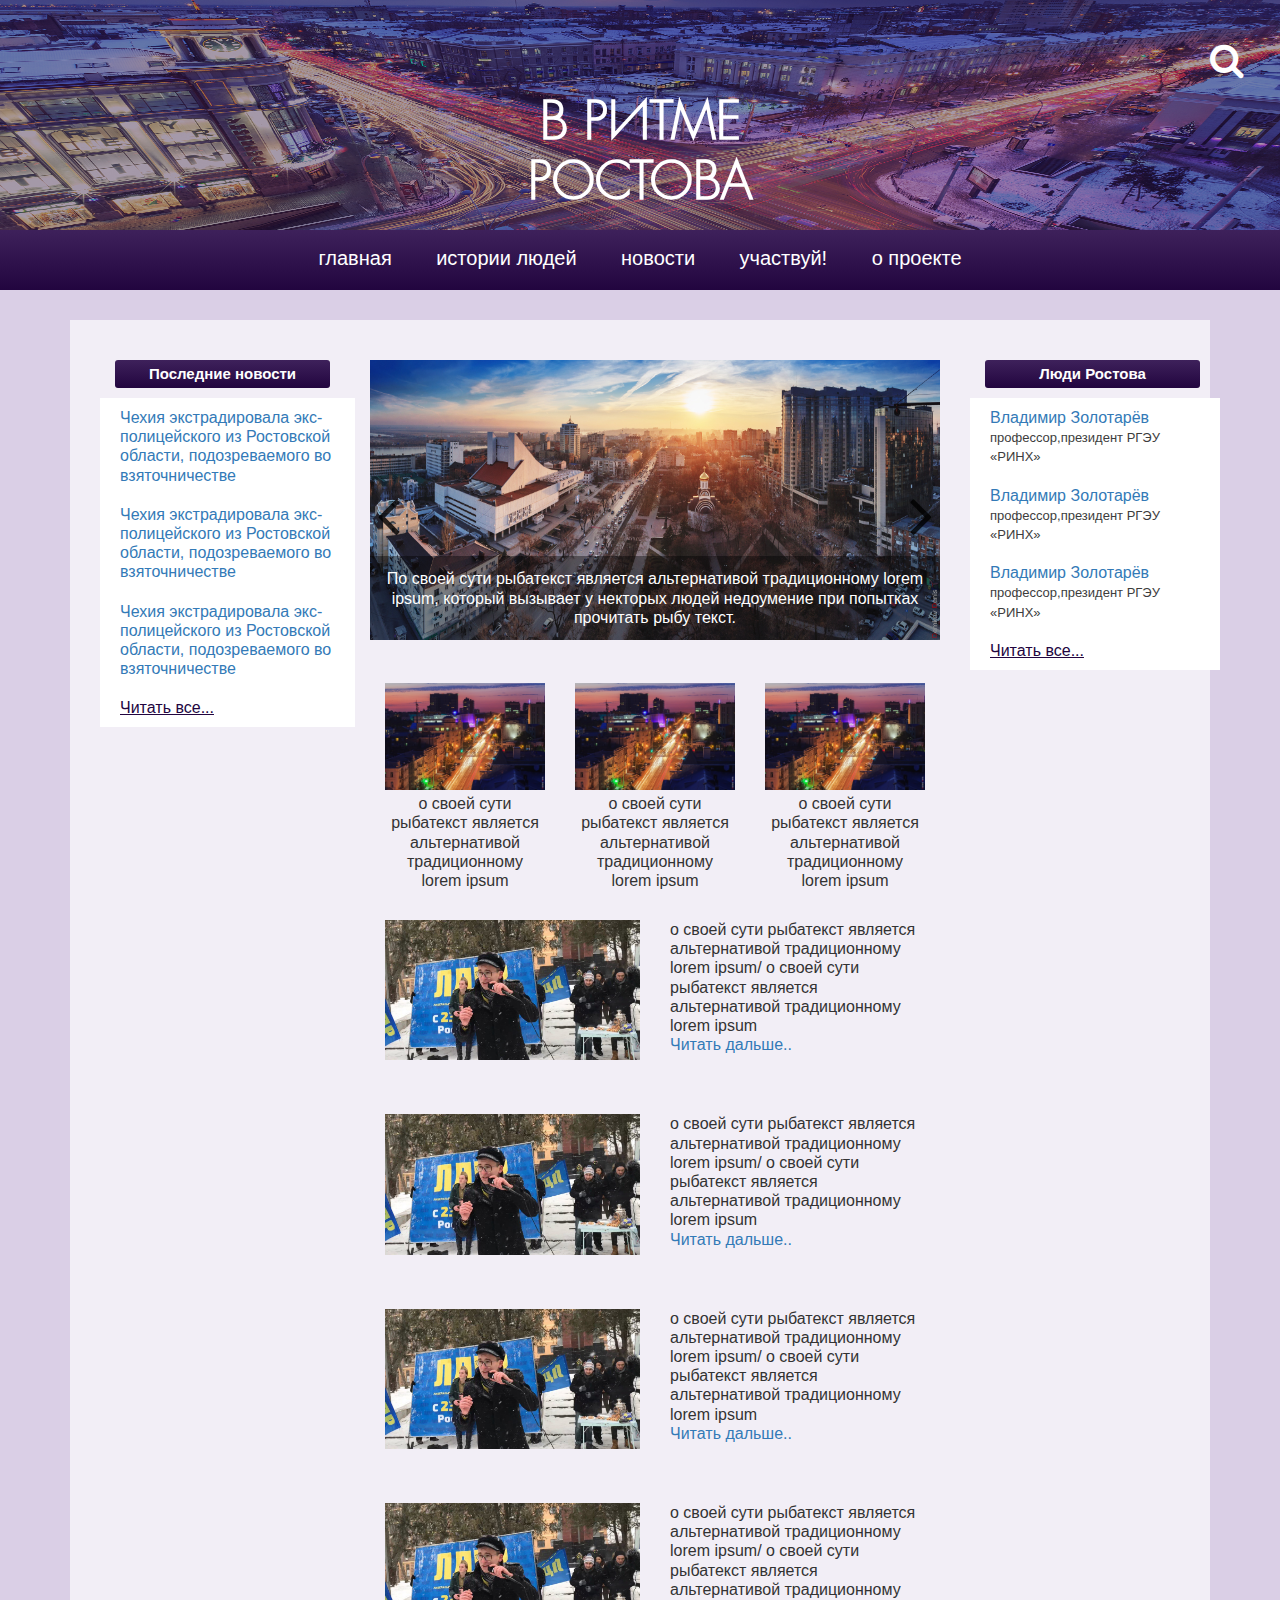
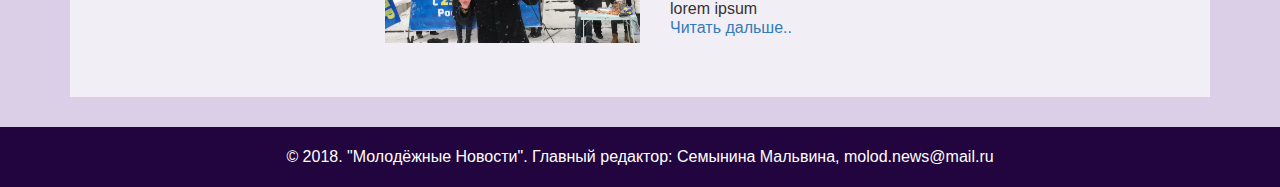
<file: githab/index.html>
<!DOCTYPE html>
<!--[if lt IE 7 ]><html class="ie ie6" lang="en"> <![endif]-->
<!--[if IE 7 ]><html class="ie ie7" lang="en"> <![endif]-->
<!--[if IE 8 ]><html class="ie ie8" lang="en"> <![endif]-->
<!--[if (gte IE 9)|!(IE)]><!--><html lang="ru"> <!--<![endif]-->

<head>

	<meta charset="utf-8">

	<title>В ритме Ростова</title>
	<meta name="description" content="">

	

	<link rel="stylesheet" href="libs/bootstrap/css/bootstrap-grid.min.css">
	<link rel="stylesheet" href="libs/font-awesome-4.7.0/css/font-awesome.min.css">
	<link rel="stylesheet" href="libs/OwlCarousel2-2.2.1/dist/assets/owl.carousel.min.css">

	
	<link rel="stylesheet" href="css/fonts.css">
	<link rel="stylesheet" href="css/main.css">
	<link rel="stylesheet" href="css/reset.css">
	<script src="https://vk.com/js/api/openapi.js?152" type="text/javascript"></script>
	
</head>

<body>
<header class="header">
<div class="search">
	<a href="#"><i class="fa fa-search" aria-hidden="true"></i></a>
</div>
<div class="content_header">
	<h1>в ритме <br>ростова</h1>
	</div>
</header>
<section class="menu">
	<div class="container">
		<div class="col-md-12">
			<ul>
				<li class="one"><a href="#">главная</a></li>
				<li><a href="#">истории людей</a></li>
				<li><a href="#">новости</a></li>
				<li><a href="#">участвуй!</a></li>
				<li><a href="#">о проекте</a></li>
			</ul>
		</div>
	</div>
</section>

<section class="content">
	<div class="container">
	<div class="row">
		<div class="col-md-12">
			<div class="col-md-3 content_left">
				<div class="line_left">
					<h2>Последние новости</h2>
				</div>
				<div class="left_text">
					<a href="#">Чехия экстрадировала экс-полицейского из Ростовской области, подозреваемого во взяточничестве</a>

					<a href="#">Чехия экстрадировала экс-полицейского из Ростовской области, подозреваемого во взяточничестве</a>

					<a href="#">Чехия экстрадировала экс-полицейского из Ростовской области, подозреваемого во взяточничестве</a>

					<a href="#" class="then">Читать все...</a>

				</div>
			</div>
			
			<div class="col-md-6 content_center">
				<div class="row">
			<div class="owl-carousel owl-theme">
				<div class="top_slider">
					<img src="img/2000-Demkov_Denis-76b5becf8e06dee1f8dfa87249d33e84.jpg" alt="Ростов">
					<div class="top_slider_text">
					<span>По своей сути рыбатекст является альтернативой традиционному lorem ipsum, который вызывает у некторых людей недоумение при попытках прочитать рыбу текст.</span>
					</div>
				</div>
				<div class="top_slider">
					<img src="img/z_bf9f5bfd.jpg" alt="Ростов">
					<div class="top_slider_text">
					<span>По своей сути рыбатекст является альтернативой традиционному lorem ipsum, который вызывает у некторых людей недоумение при попытках прочитать рыбу текст.</span>
					</div>
				</div>
				<div class="top_slider">
					<img src="img/FwNWOuwApkw.jpg" alt="Ростов">
					<div class="top_slider_text">
					<span>По своей сути рыбатекст является альтернативой традиционному lorem ipsum, который вызывает у некторых людей недоумение при попытках прочитать рыбу текст.</span>
					</div>
				</div>
	        </div>
          </div>

	      
		<div class="content-center">
			<div class="row">
			<div class="col-md-4">
				<img src="img/cf5e500fffe499f51f43803e56a9f571.jpg" alt="#">
				<p>о своей сути рыбатекст является альтернативой традиционному lorem ipsum</p>
			</div>
			<div class="col-md-4">
				<img src="img/cf5e500fffe499f51f43803e56a9f571.jpg" alt="#">
				<p>о своей сути рыбатекст является альтернативой традиционному lorem ipsum</p>		
			</div>
			<div class="col-md-4">
				<img src="img/cf5e500fffe499f51f43803e56a9f571.jpg" alt="#">
				<p>о своей сути рыбатекст является альтернативой традиционному lorem ipsum</p>
			</div>
		</div>			
	</div>

	<div class="text-center">
		<div class="text-one">
			<div class="row">
		<div class="col-md-6">
		<div class="img_left">
			<img src="img/FwNWOuwApkw.jpg" alt="#">
		</div>
		</div>
		<div class="col-md-6">
			<p>о своей сути рыбатекст является альтернативой традиционному lorem ipsum/ о своей сути рыбатекст является альтернативой традиционному lorem ipsum</p><a href="#">Читать дальше..</a>
		</div>
		</div>
		</div>

         
		<div class="text-one">
			<div class="row">
		<div class="col-md-6">
		<div class="img_left">
			<img src="img/FwNWOuwApkw.jpg" alt="#">
		</div>
		</div>
		<div class="col-md-6">
			<p>о своей сути рыбатекст является альтернативой традиционному lorem ipsum/ о своей сути рыбатекст является альтернативой традиционному lorem ipsum</p><a href="#">Читать дальше..</a>
		</div>
		</div>
		</div>

				<div class="text-one">
			<div class="row">
		<div class="col-md-6">
		<div class="img_left">
			<img src="img/FwNWOuwApkw.jpg" alt="#">
		</div>
		</div>
		<div class="col-md-6">
			<p>о своей сути рыбатекст является альтернативой традиционному lorem ipsum/ о своей сути рыбатекст является альтернативой традиционному lorem ipsum</p><a href="#">Читать дальше..</a>
		</div>
		</div>
		</div>

				<div class="text-one">
			<div class="row">
		<div class="col-md-6">
		<div class="img_left">
			<img src="img/FwNWOuwApkw.jpg" alt="#">
		</div>
		</div>
		<div class="col-md-6">
			<p>о своей сути рыбатекст является альтернативой традиционному lorem ipsum/ о своей сути рыбатекст является альтернативой традиционному lorem ipsum</p><a href="#">Читать дальше..</a>
		</div>
		</div>
		</div>
	</div>
	
		</div>

			<div class="col-md-3 content_right">
				<div class="col-md-3 content_right">
				<div class="line_right">
					<h2>Люди Ростова</h2>
				</div>
				<div class="right_text">
					<a href="#">Владимир Золотарёв
						<br><span>профессор,президент РГЭУ «РИНХ»</span></a>

					<a href="#">Владимир Золотарёв
						<br><span>профессор,президент РГЭУ «РИНХ»</span></a>

					<a href="#">Владимир Золотарёв
						<br><span>профессор,президент РГЭУ «РИНХ»</span></a>

					<a href="#" class="then">Читать все...</a>
				</div>

				<div class="vk-widgets">
			<!-- VK Widget -->
<div id="vk_groups"></div>
<script type="text/javascript">
VK.Widgets.Group("vk_groups", {mode: 3}, 45322023);
</script>
</div>

			</div>
			</div>

		</div>
	</div>

	</div>	
</section>


	
<footer>
	<p>© 2018. "Молодёжные Новости". Главный редактор: Семынина Мальвина, molod.news@mail.ru</p>
</footer>

	




	<!--[if lt IE 9]>
	<script src="libs/html5shiv/es5-shim.min.js"></script>
	<script src="libs/html5shiv/html5shiv.min.js"></script>
	<script src="libs/html5shiv/html5shiv-printshiv.min.js"></script>
	<script src="libs/respond/respond.min.js"></script>
	<![endif]-->

	<script src="libs/jquery/jquery-1.11.2.min.js"></script>
	<script src="libs/OwlCarousel2-2.2.1/dist/owl.carousel.min.js"></script>

	
	<script src="js/common.js"></script>
	
</body>
</html>
</file>
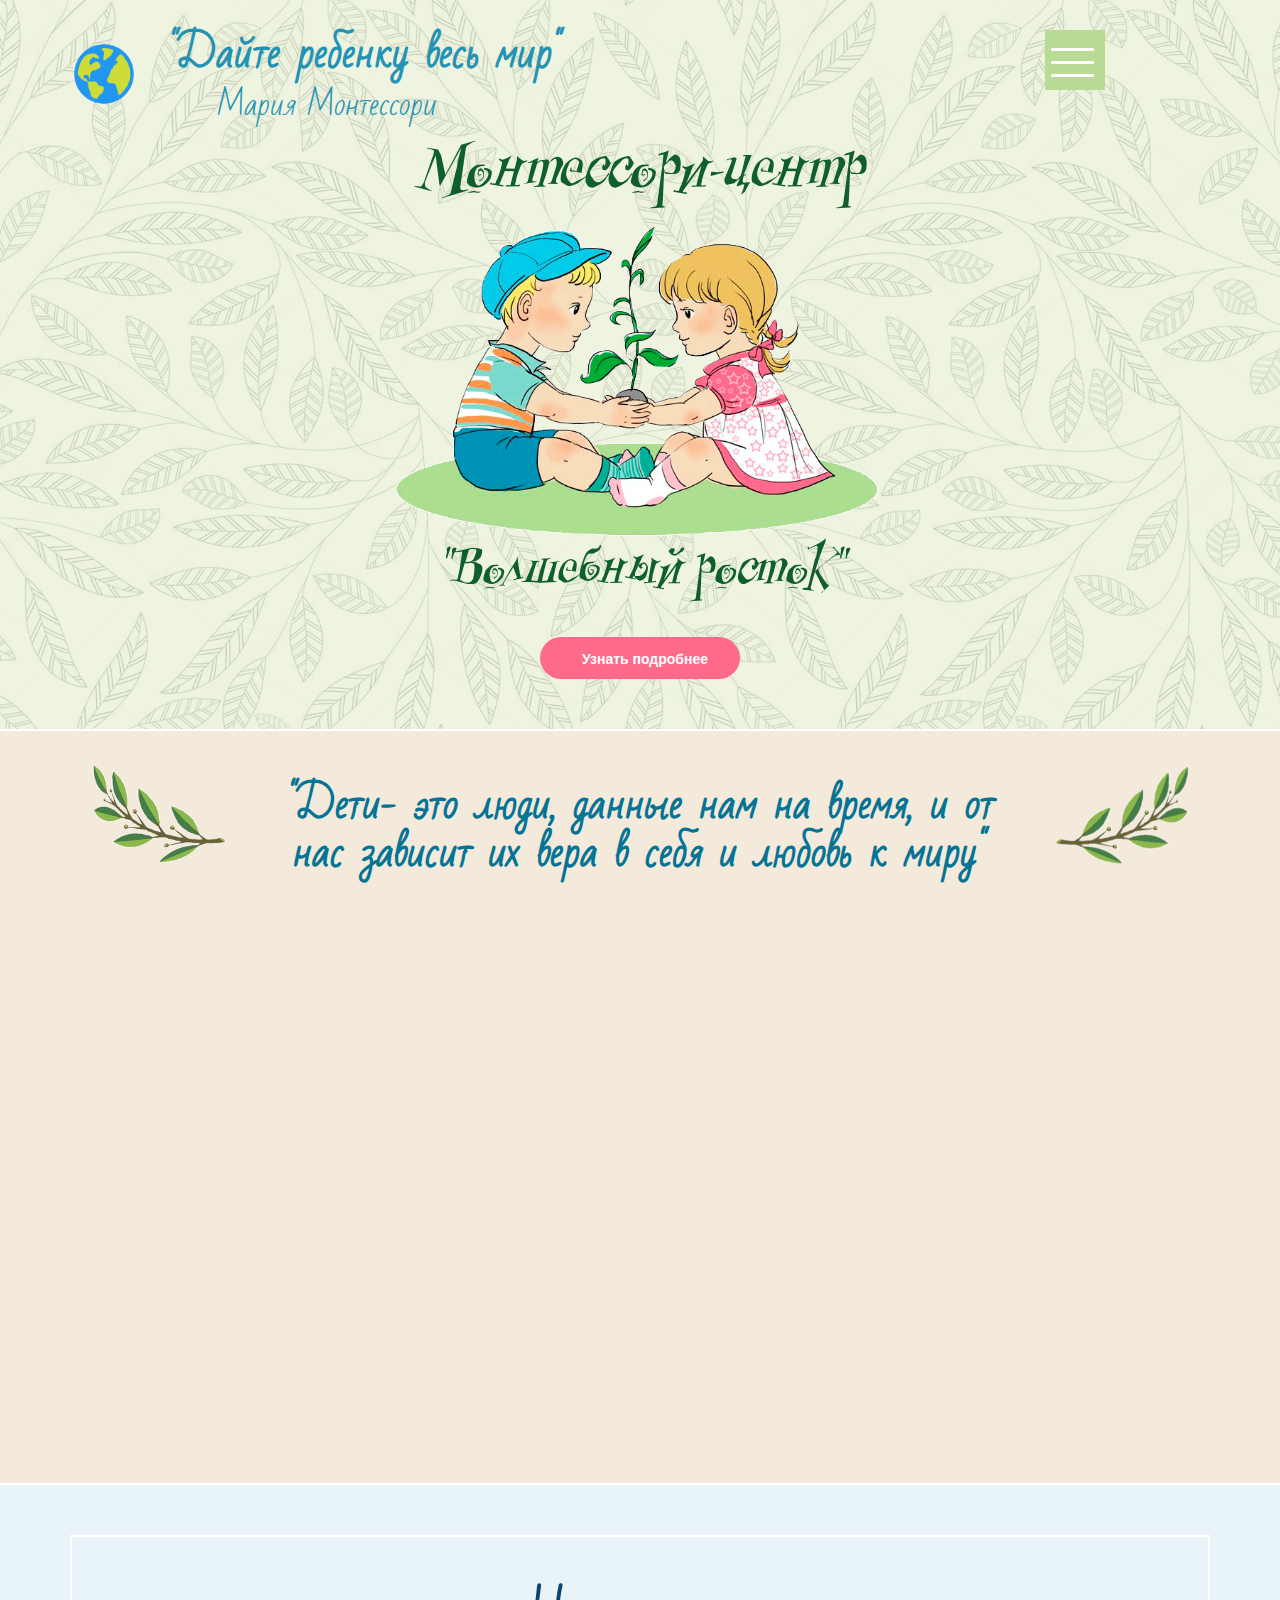
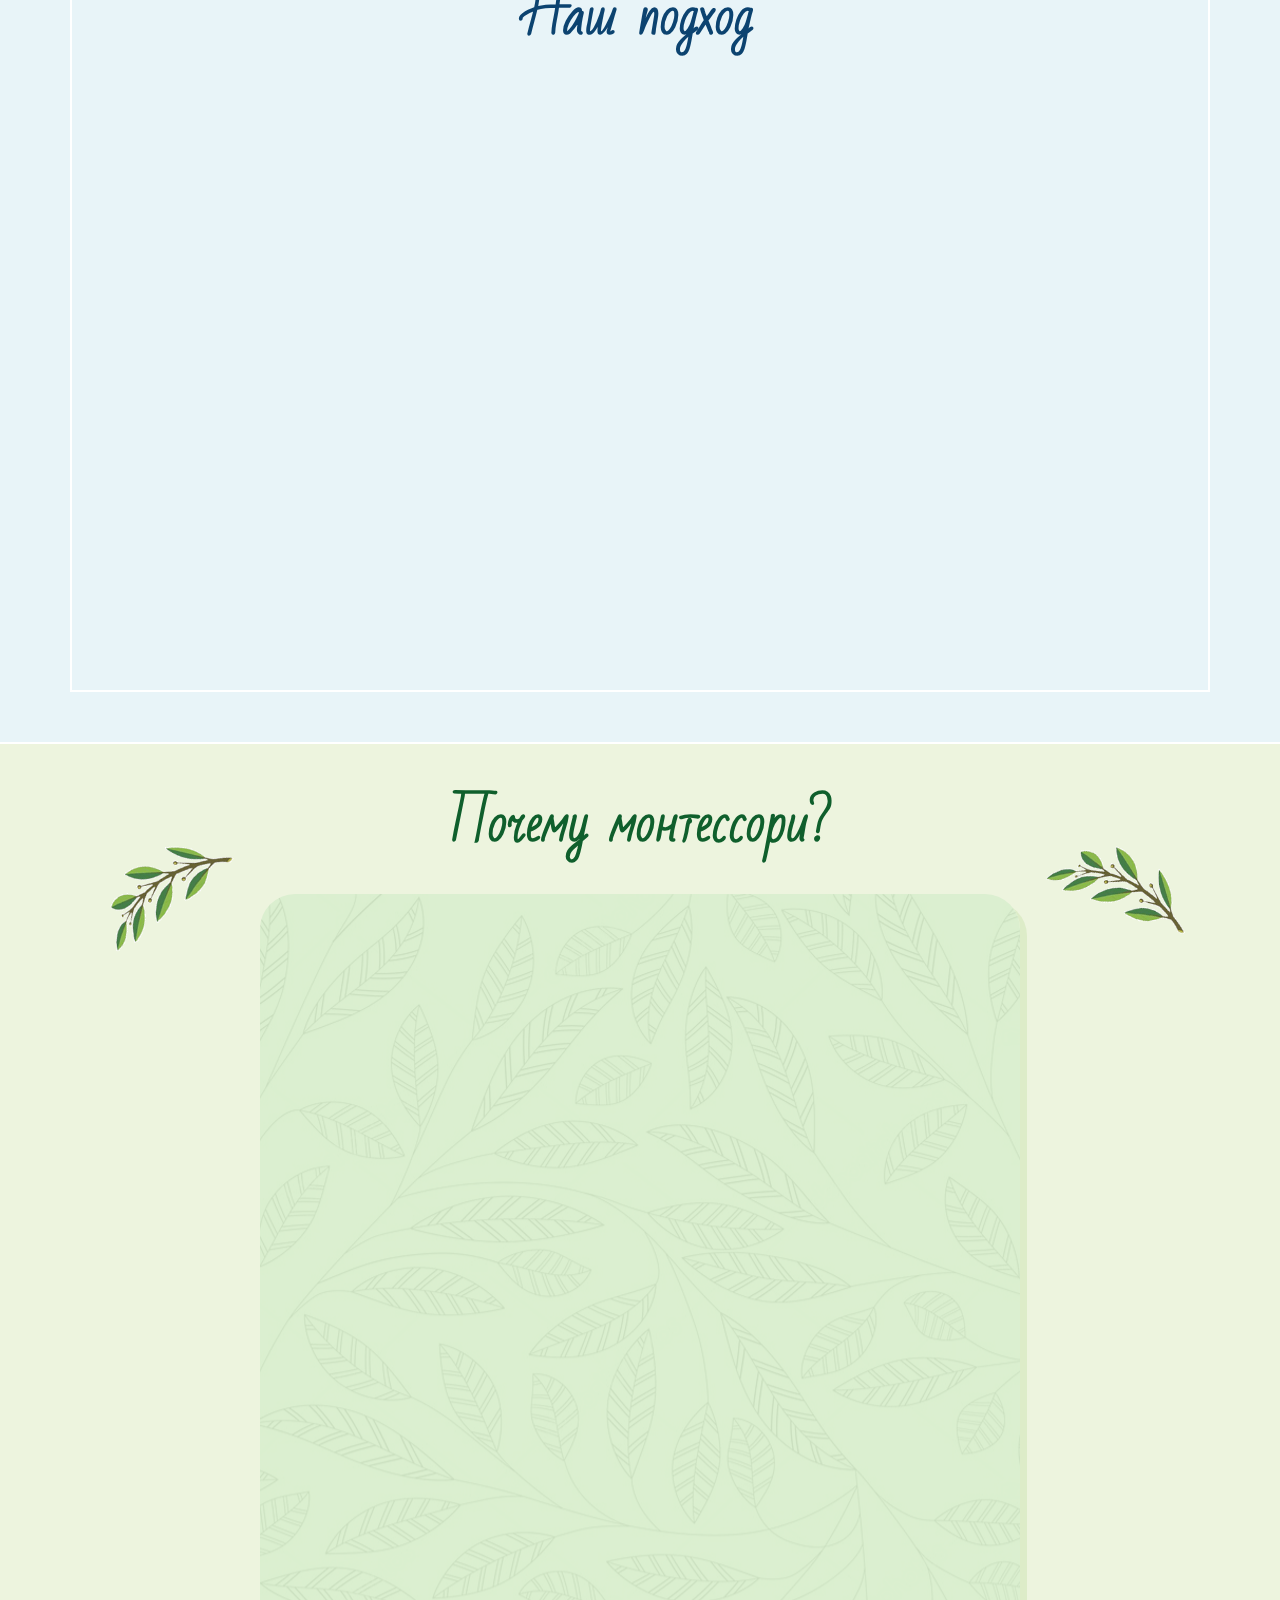
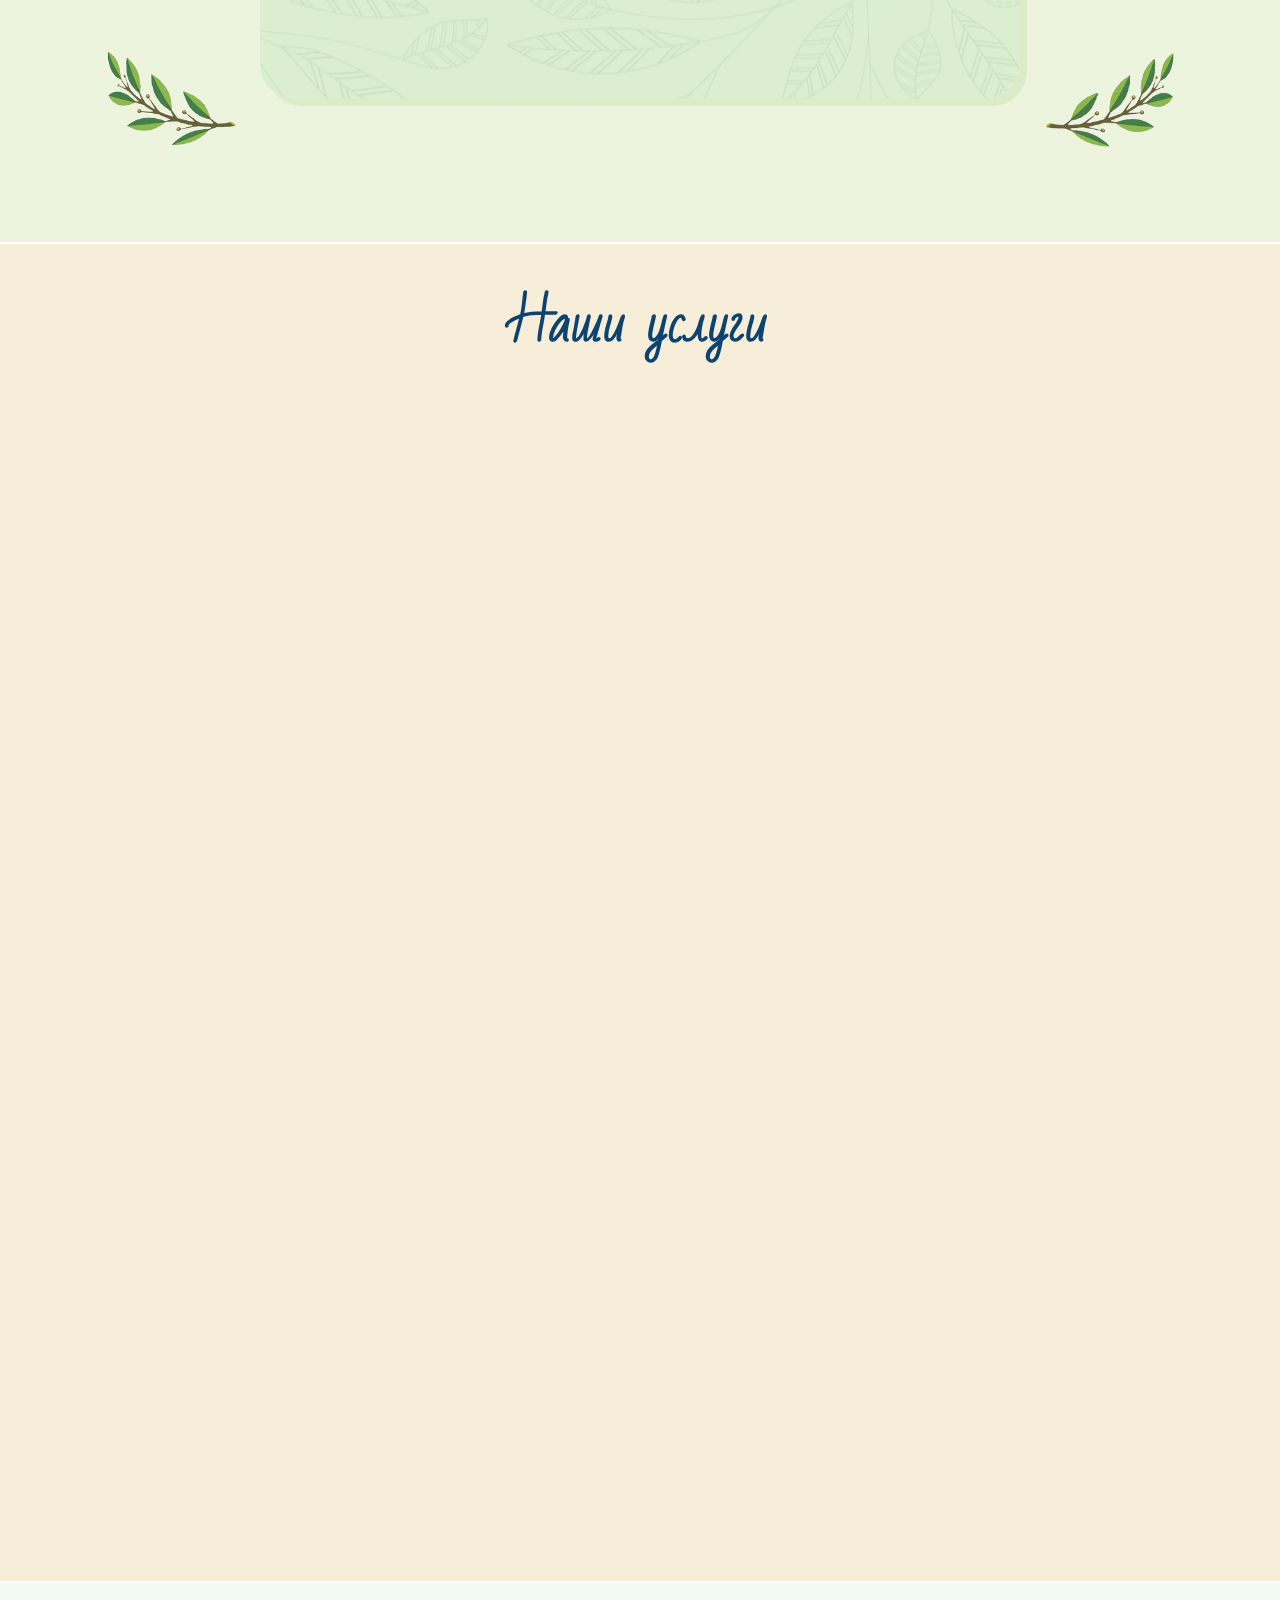
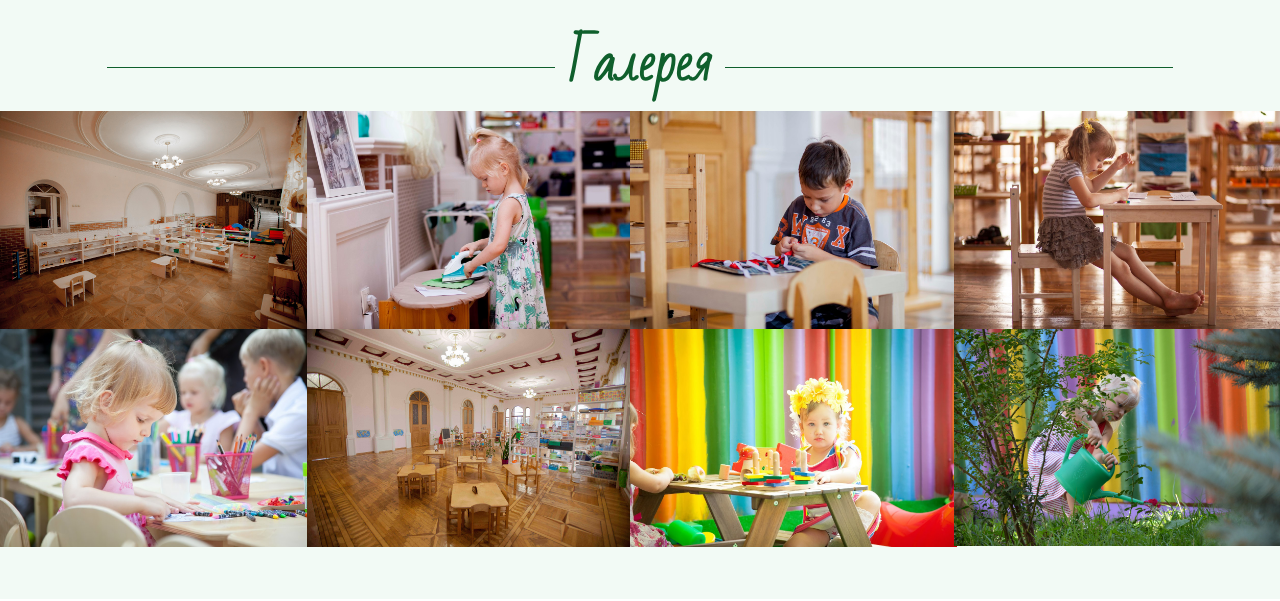
<file: volshebni rostok_github/index.html>
<!DOCTYPE html>
<html>
<head>

	<meta charset="utf-8" />

	<title>Заголовок</title>
	<meta content="" name="description" />
	<link rel="shortcut icon" href="favicon.png" />

	<meta http-equiv="X-UA-Compatible" content="IE=edge" />
	<meta name="viewport" content="width=device-width, initial-scale=1.0" />

	<link rel="stylesheet" href="libs/bootstrap/bootstrap-grid-3.3.2.min.css" />
	<link rel="stylesheet" href="libs/reset/reset.css" />
	<link rel="stylesheet" href="libs/animate/animate.min.css" />
	<link rel="stylesheet" href="libs/owl/assets/owl.carousel.min.css" />
	<link rel="stylesheet" href="libs/fancybox/jquery.fancybox.css" />
	<link rel="stylesheet" href="css/fonts.css" />
	<link rel="stylesheet" href="css/main.css" />
	<link rel="stylesheet" href="css/media.css" />

</head>
<body>
<header>
<div class="container">
<div class="row">
<div class="col-md-1 col-sm-1 col-xs-2">
	<div class="img_globus">
		<img src="img/globus.png" alt="alt" class="globus">
	</div>
</div>
	<div class="col-md-9 col-sm-9 col-xs-8">
	<div class="citation">
	
		<p>"Дайте ребенку весь мир" <br><span>Мария Монтессори</span></p>
		</div>
	</div>
	<div class="col-md-2 col-sm-2 col-xs-1">
		<button class="menu">
			<span class="sandwich">
				<span class="sw-topper"></span>
				<span class="sw-bottom"></span>
				<span class="sw-footer"></span>
			</span>
		</button>
	</div>
	</div>

	<div class="row">
		<div class="col-md-12">
			<h1 centr>Монтессори-центр</h1>
			</div>
			</div>
			<div class="row">
				<div class="col-md-12">
					<div class="img_logo">
					<img src="img/logo_normal.png" alt="alt" class="img_logo">
					</div>
				</div>
			</div>
			<div class="row">
				<div class="col-md-12">
					<h1 class="text_2">"Волшебный росток"</h1>
				</div>
			</div>
			<div class="row">
				<div class="col-md-12">	
			<div class="button">
				<a class="button" href="#">Узнать подробнее</a>
				</div>
				</div>
			</div>	
		</div>
		</div>
	</div>
</div>
	
</header>
	<section class="video">
	<div class="container">
		<div class="row">
		<div class="col-md-2 col-sm-2 col-xs-2">
			<div class="list_left">
			<img src="img/list_left.png" alt="alt" class="img_list_teft">
			</div>
		</div>
			<div class="col-md-8 col-sm-8 col-xs-8">
				<h2 class="video_text">"Дети- это люди, данные нам на время, и от нас зависит их вера в себя и любовь к миру"</h2>
			</div>
			<div class="col-md-2 col-sm-2 col-xs-2">
				<div class="list_right">
			<img src="img/list_right.png" alt="alt" class="img_right_teft">
			</div>
		</div>
			</div>
			<div class="row">
				<div class="col-md-2"></div>
				<div class="col-md-8">
					<div class="video_wraper">
			  <iframe src="https://player.vimeo.com/video/227608658?autoplay=1&title=0&byline=0&portrait=0" width="100%" height="100%" frameborder="0" webkitallowfullscreen mozallowfullscreen allowfullscreen></iframe>
			</div>
			<div class="col-md-2"></div>
				</div>
			</div>
			
  </div>

	</div>
		</div>
	</div>	
	</section>

	<section class="about">

		<div class="container">
		<fieldset>
		<h2 class="about_h2">Наш подход</h2>
			<div class="row">
			<div class="col-md-1"></div>
				<div class="col-md-5 col-sm-6 set_1">
					<div class="icon">
						<img src="img/icon/heart.svg" alt="alt">
					</div>
					<p class="item_about">Благоприятная психологическая среда для детей и родителей</p>
				</div>
				<div class="col-md-5 col-sm-6 set_1">
					<div class="icon">
						<img src="img/icon/family.svg" alt="alt">
					</div>
					<p class="item_about">Особый подход к каждому ребенку и семье</p>
				</div>
				<div class="col-md-1"></div>
			</div>

			<div class="row">
			<div class="col-md-1"></div>
				<div class="col-md-5 col-sm-6 set_2">
					<div class="icon">
						<img src="img/icon/school.svg" alt="alt">
					</div>
					<p class="item_about">Уникальная развивающая среда, учитывающая потребности каждого ребенка</p>
				</div>
				<div class="col-md-5 col-sm-6 set_2">
					<div class="icon">
						<img src="img/icon/mortarboard.svg" alt="alt">
					</div>
					<p class="item_about">Профессиональный подход к воспитанию и развитию детей, отвечающий современным тенденциям</p>
				</div>
				<div class="col-md-1"></div>
			</div>
			</div>
		</fieldset>	
	</section>
	<section class="montessory">
		<h2>Почему монтессори?</h2>
		<div class="container">
			<div class="row">
			<div class="col-md-12">
			<div class="col-md-2 col-sm-2">
			<div class="list_left_top">
			<img src="img/list_left_top.png" alt="alt" class="img_list_teft">
			</div>
			<div class="list_left_buttom">
			<img src="img/list_left.png" alt="alt" class="img_list_teft">
			</div>	
			</div>
	
			<div class="col-md-8 col-sm-8 profi_montessory">
			<div class="profi_item clearfix col-md-12">
			<div class="profi_left col-md-2 col-sm-2">
				<img src="img/icon/yoga.svg" alt="alt">
			</div>
			<div class="profi_right col-md-10 col-sm-10">Результатом методики Монтессори является личность, всесторонне развитая, ощущающая полную гармонию с самой собой и окружающим миром.
			</div>
			</div>
			<div class="profi_item clearfix col-md-12 col-sm-12">
			<div class="profi_left col-md-2 col-sm-2">
				<img src="img/icon/book.svg" alt="alt">
			</div>
			<div class="profi_right col-md-10 col-sm-10">Ребята познают мир, совершая открытия. Это способствует лучшему усвоению материала
			</div>
			</div>
			<div class="profi_item clearfix col-md-12 col-sm-12">
			<div class="profi_left col-md-2 col-sm-2">
				<img src="img/icon/paper-plane.svg" alt="alt">
			</div>
			<div class="profi_right col-md-10 col-sm-10">Педагогика Монтессори склоняется к предоставлению детям свободы. Ученики учатся уважать личное свободное пространство других. Нет критики, негатива, насилия по отношению к детям.
			</div>
			</div>
			<div class="profi_item clearfix col-md-12 col-sm-12">
			<div class="profi_left col-md-2 col-sm-2">
				<img src="img/icon/heart_2.svg" alt="alt">
			</div>
			<div class="profi_right col-md-10 col-sm-10">Интеллект ребенка развивается через органы чувств. Большое внимание уделяется развитию моторики, что немаловажно для его развития в целом.
			</div>
			</div>

			<div class="profi_item clearfix col-md-12 col-sm-12">
			<div class="profi_left col-md-2 col-sm-2">
				<img src="img/icon/brainstorm.svg" alt="alt">
			</div>
			<div class="profi_right col-md-10 col-sm-10">Ученики получают важное умение с самого раннего возраста – принимать решения самостоятельно.
			</div>
			</div>

			<div class="profi_item clearfix col-md-12 col-sm-12">
			<div class="profi_left col-md-2 col-sm-2">
				<img src="img/icon/teamwork.svg" alt="alt">
			</div>
			<div class="profi_right col-md-10 col-sm-10">Быстро прививаются навыки самообслуживания.
        Развивается умение взаимодействовать в социуме, воспитывается самодисциплина: нельзя мешать другим, шуметь, прибирать рабочее место, иметь терпение и многое другое.
			</div>
			</div>

			</div>


		<div class="col-md-2 col-sm-2">
				<div class="list_right_top">
			<img src="img/list_right_top.png" alt="alt" class="img_right_teft">
			</div>
			<div class="list_right_buttom">
			<img src="img/list_right.png" alt="alt" class="img_list_teft">
			</div>
			</div>
			</div>
			</div>
		</div>
	</section>

	<section class="doing">
				<h2 class="doing_text">Наши услуги</h2>
				<div class="container">
			<div class="row deti_1">
				<div class="col-md-4 col-sm-6 deti_a">
				<div class="blok_deti">
					<img src="img/doing/k-055nYLPMs.jpg" alt="alt" class="deti">
					<div class="deti_tekst">
						<h4><a href="#">Группа Тоддлеры. Детский сад для детей до 3 лет</a></h4>
					</div>
				</div>
				<div class="button">
				<a class="button" href="#">Узнать подробнее</a>
				</div>
				</div>
				<div class="col-md-4  col-sm-6 deti_a">
				<div class="blok_deti">
					<img src="img/doing/iuSydJeW0Lg.jpg" alt="alt" class="deti" >
				<div class="deti_tekst">
						<h4><a href="#">Детский сад для детей от 3 лет     </a></h4>
					</div>
				</div>
				<div class="button">
				<a class="button" href="#">Узнать подробнее</a>
				</div>
				</div>
				<div class="col-md-4 deti_a">
				<div class="blok_deti">
					<img src="img/doing/aunaYWq98n8.jpg" alt="alt" class="deti" >
				<div class="deti_tekst">
						<h4><a href="#">Занятия скрипкой по методу Судзуки</a></h4>
					</div>
				</div>
				<div class="button">
				<a class="button" href="#">Узнать подробнее</a>
				</div>
				</div>
				</div>


				<div class="row deti_1">
				<div class="col-md-4 col-sm-6 deti_a">
				<div class="blok_deti">
					<img src="img/doing/X2H3wmA7RPA.jpg" alt="alt" class="deti">
					<div class="deti_tekst">
						<h4><a href="#">Семейная мягкая школа (спортивно-психологические занятия для детей с родителями)</a></h4>
					</div>
				</div>
				<div class="button">
				<a class="button" href="#">Узнать подробнее</a>
				</div>
				</div>
				<div class="col-md-4 col-sm-6 deti_a">
				<div class="blok_deti">
					<img src="img/doing/RaUDI__5d7E.jpg" alt="alt" class="deti" >
				<div class="deti_tekst">
						<h4><a href="#">Радуга + (физическое развитие+личностный рост) </a></h4>
					</div>
				</div>
				<div class="button">
				<a class="button" href="#">Узнать подробнее</a>
				</div>
				</div>
				<div class="col-md-4  deti_a">
				<div class="blok_deti">
					<img src="img/doing/x2MaGPe0yfQ.jpg" alt="alt" class="deti" >
				<div class="deti_tekst">
						<h4><a href="#">Консультации семейного и детского психолога</a></h4>
					</div>
				</div>
				<div class="button">
				<a class="button" href="#">Узнать подробнее</a>
				</div>
				</div>
				</div>

				<div class="row deti_1">
				<div class="col-md-4 col-sm-6 deti_a">
				<div class="blok_deti">
					<img src="img/doing/RM8zDhxJ56s.jpg" alt="alt" class="deti">
					<div class="deti_tekst">
						<h4><a href="#">Семейные лагеря</a></h4>
					</div>
				</div>
				<div class="button">
				<a class="button" href="#">Узнать подробнее</a>
				</div>
				</div>
				<div class="col-md-4 col-sm-6 deti_a">
				<div class="blok_deti">
					<img src="img/doing/TwJs8foCXBo.jpg" alt="alt" class="deti" >
				<div class="deti_tekst">
						<h4><a href="#">Музыкально-танцевальные занятия по методу К.Орфа </a></h4>
					</div>
				</div>
				<div class="button">
				<a class="button" href="#">Узнать подробнее</a>
				</div>
				</div>
				<div class="col-md-4  deti_a">
				<div class="blok_deti">
					<img src="img/doing/WX3V1tYn36w.jpg" alt="alt" class="deti" >
				<div class="deti_tekst">
						<h4><a href="#">Английский язык (билингвальный подход)</a></h4>
					</div>
				</div>
				<div class="button">
				<a class="button" href="#">Узнать подробнее</a>
				</div>
				</div>
				</div>
				</div>

	</section>



	<section class="galerea">
		<h2 class="galerea_text">Галерея</h2>
		<div class="row ">
		<div class="col-md-3 col-sm-6 img_galerea_foto">
			<a href="img/galerea/zVE_mNCDEz0.jpg" class="fancybox" data-fancybox-group="group"><img src="img/galerea/zVE_mNCDEz0.jpg" alt="alt" class="img_galerea"></a>
		</div>
		<div class="col-md-3 col-sm-6 img_galerea_foto">
			<a href="img/galerea/VzDtew8Va3g.jpg" class="fancybox" data-fancybox-group="group"><img src="img/galerea/VzDtew8Va3g.jpg" alt="alt" class="img_galerea"></a>
		</div>
		<div class="col-md-3 col-sm-6 img_galerea_foto">
			<a href="img/galerea/hDcm-DflJ0c.jpg" class="fancybox" data-fancybox-group="group"><img src="img/galerea/hDcm-DflJ0c.jpg" alt="alt" class="img_galerea"></a>
		</div>
		<div class="col-md-3 col-sm-6 img_galerea_foto">
			<a href="img/galerea/I4sYbbyQXyA.jpg" class="fancybox" data-fancybox-group="group"><img src="img/galerea/I4sYbbyQXyA.jpg" alt="alt" class="img_galerea"></a>
		</div>
		<div class="col-md-3 col-sm-6 img_galerea_foto">
			<a href="img/galerea/owp__VvfAAU.jpg" class="fancybox" data-fancybox-group="group"><img src="img/galerea/owp__VvfAAU.jpg" alt="alt" class="img_galerea"></a>
		</div>
		<div class="col-md-3 col-sm-6 img_galerea_foto">
			<a href="img/galerea/p1p5wY4mqOs.jpg" class="fancybox" data-fancybox-group="group"><img src="img/galerea/p1p5wY4mqOs.jpg" alt="alt" class="img_galerea"></a>
		</div>
		<div class="col-md-3 col-sm-6 img_galerea_foto">
			<a href="img/galerea/BlZykxRzwtQ.jpg" class="fancybox" data-fancybox-group="group"><img src="img/galerea/BlZykxRzwtQ.jpg" alt="alt" class="img_galerea"></a>
		</div>
		<div class="col-md-3 col-sm-6 img_galerea_foto">
			<a href="img/galerea/rbl0HX3KQg4.jpg" class="fancybox" data-fancybox-group="group"><img src="img/galerea/rbl0HX3KQg4.jpg" alt="alt" class="img_galerea"></a>
		</div>
	
  
</div>
	</section>


	<div class="hidden"></div>

	<!--[if lt IE 9]>
	<script src="libs/html5shiv/es5-shim.min.js"></script>
	<script src="libs/html5shiv/html5shiv.min.js"></script>
	<script src="libs/html5shiv/html5shiv-printshiv.min.js"></script>
	<script src="libs/respond/respond.min.js"></script>
	<![endif]-->
	
	<script src="libs/jquery/jquery-1.11.2.min.js"></script>
	<script src="libs/modernizr/modernizr.js"></script>
	<script src="libs/animate/animate-css.js"></script>
	<script src="libs/waypoints.min.js"></script>
	<script src="libs/owl/owl.carousel.min.js"></script>
	<script src="libs/fancybox/jquery.fancybox.js"></script>
	
	<script src="js/common.js"></script>

	<!-- Yandex.Metrika counter --><!-- /Yandex.Metrika counter -->
	<!-- Google Analytics counter --><!-- /Google Analytics counter -->
	
</body>
</html>
</file>
<file: githab/css/fonts.css>
@font-face {
	font-family: "RobotoRegular";
	src: url("../fonts/RobotoRegular/RobotoRegular.eot");
	src: url("../fonts/RobotoRegular/RobotoRegular.eot?#iefix") format("embedded-opentype"),
			 url("../fonts/RobotoRegular/RobotoRegular.woff") format("woff"),
			 url("../fonts/RobotoRegular/RobotoRegular.ttf") format("truetype");
	font-style: normal;
	font-weight: normal;
}

@font-face {
    font-family: 'a_futuricaltthin';
    src: url('../fonts/a_FuturicaLt/ofont.ru_a_futuricalt-webfont.woff') format('woff'),
         url('../fonts/a_FuturicaLt/ofont.ru_a_futuricalt-webfont.woff2') format('woff2');
    font-weight: normal;
    font-style: normal;

}

@font-face {
    font-family: "futurical";
    src: url('../fonts/6874.ttf') format("truetype");
    font-weight: normal;
    font-style: normal;

}
</file>
<file: githab/css/main.css>
body {
background-color: #dacfe6;
}

header {
	min-height: 230px;
	background-image: url(../img/top-img.jpg);
	-webkit-background-size: 100% 100%;
	background-size: 100% 100%;
	background-position: center;
	background-repeat: no-repeat;
	align-content: center;
	position: relative;
	z-index: 1;
	

}

header::before {
	content: "";
	position: absolute;
	min-height: 230px;
	top: 0;
	left: 0;
	right: 0;
	bottom: 0;
	background-color: #22053f;
	opacity: .40;
	z-index: 1;

}


.header h1 {
	text-align: center;
	color: #fff;
	padding-top: 70px;
	font-family: "futurical";
	font-size: 50px;
	text-transform: uppercase;
	z-index: 1;
	position: relative;
}

.menu {
	height: 60px;
	background:linear-gradient(to top, #22053f, #3e215b);
}
.menu ul {
	list-style-type: none;
    margin-top: 16px;
    padding-left: 0;
    text-align: center;
}

.menu ul li {
	display: inline-block;
	padding-left: 40px;
}

.menu ul .one {
	padding-left: 0;
}
.menu ul li a {
	color: #fff;
	font-size: 20px;
}

.search i {
	color: #fff;
	float: right;
	padding-top: 22px;
	padding-right: 37px;
	font-size: 36px;
	z-index: 1;
	position: relative;
}


.content {
	background-color: #f2eef6;
	margin: 30px 70px;
}

.top_slider {
	width: 100%;
	height: 280px;
	margin-top: 40px;
	position: relative;
	display: inline-block;
}

.top_slider .top_slider_text {
	display: block;
	position: absolute;
	bottom: 0;
	left: 0;
	width: 100%;
	color: #fff;
	padding: 13px;
	background-color:rgba(0,0,0,.4);
}

.top_slider .top_slider_text {
	font-size: 16px;
	color: #fff;
	text-align: center;
}

.top_slider img {
	width: 100%;
	height: 100%;
	
}

.line_left, .line_right {
	width: 215px;
	height: 28px;
	background:linear-gradient(to top, #22053f, #3e215b);
	border-radius:3px;
	margin-top: 40px;
	margin-left: 15px;
}

.line_left h2, .line_right h2 {
	text-align: center;
	color: #fff;
	padding: 5px;
	font-size: 15px;	
}
.left_text, .right_text {
background-color: #fff;
margin-top: 10px;
}

.right_text {
	width: 250px;
}

.left_text a, .right_text a {
	padding: 10px;
	padding-left: 20px;
	display: block;
}

.left_text .then, .right_text .then{
	text-decoration: underline;
	color: #22053f;
}

.right_text span {
	font-size: 13px;
	text-align: center;
	padding-top: 5px;
	color: #3d3d3d;
}

.vk_com {
	width: 250px;
}

.owl-theme .owl-dots {
	width: 100%;
	text-align: center;
	margin-top: 60px;
	margin-top: -64px;
	position: relative;
	pointer-events: none;
    z-index: 9999;
    display: inline-block;
}

body .owl-theme .owl-nav [class*="owl-"] {
	color: rgba(0, 0, 0, 0.8);
	background: none;
	font-size: 4em;
	margin-top: -65px;
	position: absolute;
	top: 65%;
	z-index: 2;
	padding: 0 10px;


}

body .owl-theme .owl-nav [class*="owl-"]:hover {
	background: none;
	color: #000;

	}

body .owl-theme .owl-nav .owl-prev {
	left: -3px;
}
body .owl-theme .owl-nav .owl-next {
	right: -3px;
}

.vk-widgets {
padding-top: 50px;
text-align: center;	
padding-left: 20px;
}

.content-center {
	text-align: center;
	margin-top: 20px;
}

.content-center img {
	width: 100%;
} 

.img_left img{
	width: 100%;
}

.text-center {
	padding-top: 30px;
}

.text-one {
	padding-bottom: 50px;

}

footer {
	height: 60px;
	background-color: #22053f;	
}

footer p {
	text-align: center;
	color: #fff;
	padding-top: 20px;
}
</file>
<file: volshebni rostok_github/css/fonts.css>
@font-face {
  font-family: "Badscriptregular";
  src: url("../font/badscript/Badscriptregular.woff2") format("woff2"),
     url("../font/badscript/Badscriptregular.woff") format("woff"),
     url("../font/badscript/Badscriptregular.ttf") format("truetype");  
  font-style: normal;
  font-weight: normal;
}

@font-face {
  font-family: 'CheshirskiyCat';
  src: url('../font/Cheshirskiy Cat.ttf') format('truetype');
  font-style: normal;
  font-weight: normal;
</file>
<file: volshebni rostok_github/css/main.css>
body {
  font-family: "Badscriptregular", sans-serif;
  font-weight: normal;
  font-size: 14px;
  min-width: 320px;
  position: relative;
  box-sizing: border-box;
  }

  header {
    background-image: url(../img/fon_1.png);
    background-repeat: no-repeat;
    background-size: cover;
    border-bottom: 2px solid #fff;
  }

  header h1 {
    font-family: "CheshirskiyCat", sans-serif;
    font-size: 60px;
    text-align: center;
    padding-top: 5px;
    font-style: italic;
    color: #0f5f2c;
    margin-bottom: 10px;
    font-weight: normal;
  }

  section {
    padding: 50px 0 50px;
  }

  section h2 {
    font-size: 50px;
    color: #047394;
    text-align: center;
  }

  .img_logo {
    max-width: 500px;
   text-align: center;  }

  .img_logo {
    display: block;
    margin: auto;

  }

 .text_2 {
  padding: 0;
  font-size: 50px;
  padding-bottom: 30px;
 }

 .citation p {
color: #2492b3;
font-size: 40px;
padding-top: 30px;
font-weight: bold;
display: inline-block;
 }

 .citation p span {
  font-size: 30px;
  display: inline-block;
  font-weight: normal;
  text-align: left;
  padding-left: 50px;
 }

.button {
  background-color: #fe6a8a;
  display: block;
  padding: 7px 15px;
  border-radius: 35px;
  text-align: center;
  margin: auto;
  cursor: pointer; 
  width: 200px;
  position: relative;
   margin-bottom: 50px;
   height: 42px;

}

.button a {
  font-family: Arial;
  color: #fff;
  font-weight: bold;
  width: 180px;
  height: 20px;
  font-size: 14px;

}

.menu {
  background-color: #badb96;
  width: 60px;
  height: 60px;
  margin-top: 30px;
  position: fixed;
  border: none;
  display: inline-block;
  float: right;
}

.sandwich {
  padding: 10px;
}

.sw-topper {
    background: white ;
    border: medium none;
    border-radius: 4px;
    display: block;
    height: 3px;
    position: relative;
    top: 0;
    width: 43px;
    margin-bottom: 10px;
}

.sw-bottom {
    background: white ;
    border: medium none;
    border-radius: 4px;
    display: block;
    height: 3px;
    position: relative;
    top: 0;
    width: 43px;
     margin-bottom: 10px;
}

.sw-footer {
    background: white ;
    border: medium none;
    border-radius: 4px;
    display: block;
    height: 3px;
    position: relative;
    top: 0;
    width: 43px;
}

.video {
  background-color: #f4eadb;
  border-bottom: 2px solid #fff;
}

.img_globus {
  padding-top: 40px;
  max-width: 100px;
}
.globus {
width: 100%;
}

.video_text {
font-size: 40px;
margin-bottom: 50px;
}

.list_left, .list_right {
  max-width: 200px;
  margin-top: -40px;
}

.img_list_teft, .img_right_teft {
  width: 100%;
}

.about {
  background-color: #e8f4f8;
 
}
.about_h2 {
   color: #0c4370;

}

.icon {
  width: 150px;
  padding-top: 30px;
  margin: auto;
}

.item_about {
  font-size: 30px;
  text-align: center;
  color: #2492b3;
  padding-top: 5px;

}

fieldset {
  border: 2px solid #fff;
  display: inline-block;
  padding: 50px;
  margin: auto;
}
legend {
  text-align: center;
}
.video_wraper {
  padding-bottom: 80px;  
  margin: auto;
   height: 505px;
}

.montessory {
  background-color: #edf4de;
  border-top: 2px solid #fff;
  
}

.montessory h2 {
  color: #0f5f2c;
  padding-bottom: 40px;
}

.profi_montessory {
background-color: rgba(207, 237, 246, 0.3);
background-image: url(../img/fon_4.png);
box-shadow: rgba(186,219,150, 0.3) 7px 7px;
border-radius: 35px;
 color: #0c4370;
  font-size: 25px;
  padding-bottom: 20px;
  list-style-image: none; 
  padding-top: 20px;
}

.profi_item {
  padding-bottom: 20px;
}


.list_left_top, .list_right_top {
  margin-top: -75px;
}

.list_left_buttom, .list_right_buttom {
margin-top: 645px;
}

.doing {
  background-color: #f6eed8;
  border-top: 2px solid #fff;

}


.doing_text {
  color: #0c4370;
  padding-bottom: 50px;
  text-aline:center;
}

.deti {
  width: 100%;
  border-radius: 50px;
  background-color: #fff;
  position: relative;
}

.blok_deti {
  position: relative;
   display:inline-block;
   padding-bottom: 20px;
}

.blok_deti .deti_tekst {
    display:block;
    position:absolute;
    left:0;
    bottom:5px;
     color:#fff;       
    padding:27px;
    background-color:rgba(0,0,0,.4);
    border-radius: 118px;
    margin-bottom: 25px;  
    width: 100%;

}

.deti_tekst a {
color: #fff;
font-size: 18px;
text-align: center;
}

h4 {
  text-align: center;
}

.deti_1 {
  padding-bottom: 20px;
}

.galerea {
  background-color: #f2faf5;
  border-top: 2px solid #fff;
  box-sizing: border-box;
}
.galerea_text {
  padding-bottom: 20px;
  color: #0f5f2c;
}
.img_galerea_foto {
  padding: 0;
  margin: -2px;
 
  }

  .img_galerea:hover {
    transform: scale(1.10, 1.10);
   z-index: 100;
  }

.img_galerea {
  max-width: 100%;
  transition: transform 0.15s linear 0s;

}

.galerea_text:before,
.galerea_text:after {
    content: "";
    display: inline-block;
    vertical-align: middle;
    width: 35%;
    height: 1px;
    background-color: #0f5f2c;
    position: relative;
}
.galerea_text:before {
    margin-left: -100%;
    left: -14px;
}
.galerea_text:after {
    margin-right: -100%;
    right: -14px;
}
</file>
<file: volshebni rostok_github/css/media.css>
/*==========  Desktop First Method  ==========*/

/* Large Devices, Wide Screens */
@media only screen and (max-width : 1200px) {
.list_left_buttom, .list_right_buttom {
    margin-top: 800px;
    }
}

/* Medium Devices, Desktops */
@media only screen and (max-width : 992px) {

 .citation p {
font-size: 30px;
}
.video_text {
	font-size: 30px;
}

.list_left_buttom, .list_right_buttom {
    margin-top: 1081px;
    }
}


/* Small Devices, Tablets */
@media only screen and (max-width : 768px) {
.globus {
width: 70%;
}

  .img_list_teft, .img_right_teft {
  	display: none;
}

.list_left_buttom, .list_right_buttom {
	margin-top: 70px;
}
.profi_left {
	width: 20%;
}


}

/* Extra Small Devices, Phones */
@media only screen and (max-width : 480px) {
.citation p span,  .citation p {
font-size: 20px;
}  
 header h1,  .text_2 {
 font-size: 40px;
}
 .img_logo {
    max-width: 300px;	
  }

  .video_wraper {
  	height: 400px;
  }
  .about_h2 {
  	font-size: 40px;
  }
  section h2  {
	font-size: 40px;
}


}

/* Custom, iPhone Retina */
@media only screen and (max-width : 320px) {
.citation p, .citation p span {
font-size: 15px;
}  
}


/*==========  Mobile First Method  ==========*/

/* Custom, iPhone Retina */
@media only screen and (min-width : 320px) {

}

/* Extra Small Devices, Phones */
@media only screen and (min-width : 480px) {

}

/* Small Devices, Tablets */
@media only screen and (min-width : 768px) {

}

/* Medium Devices, Desktops */
@media only screen and (min-width : 992px) {

}

 /* Large Devices, Wide Screens */
@media only screen and (min-width : 1200px) {

}
</file>
